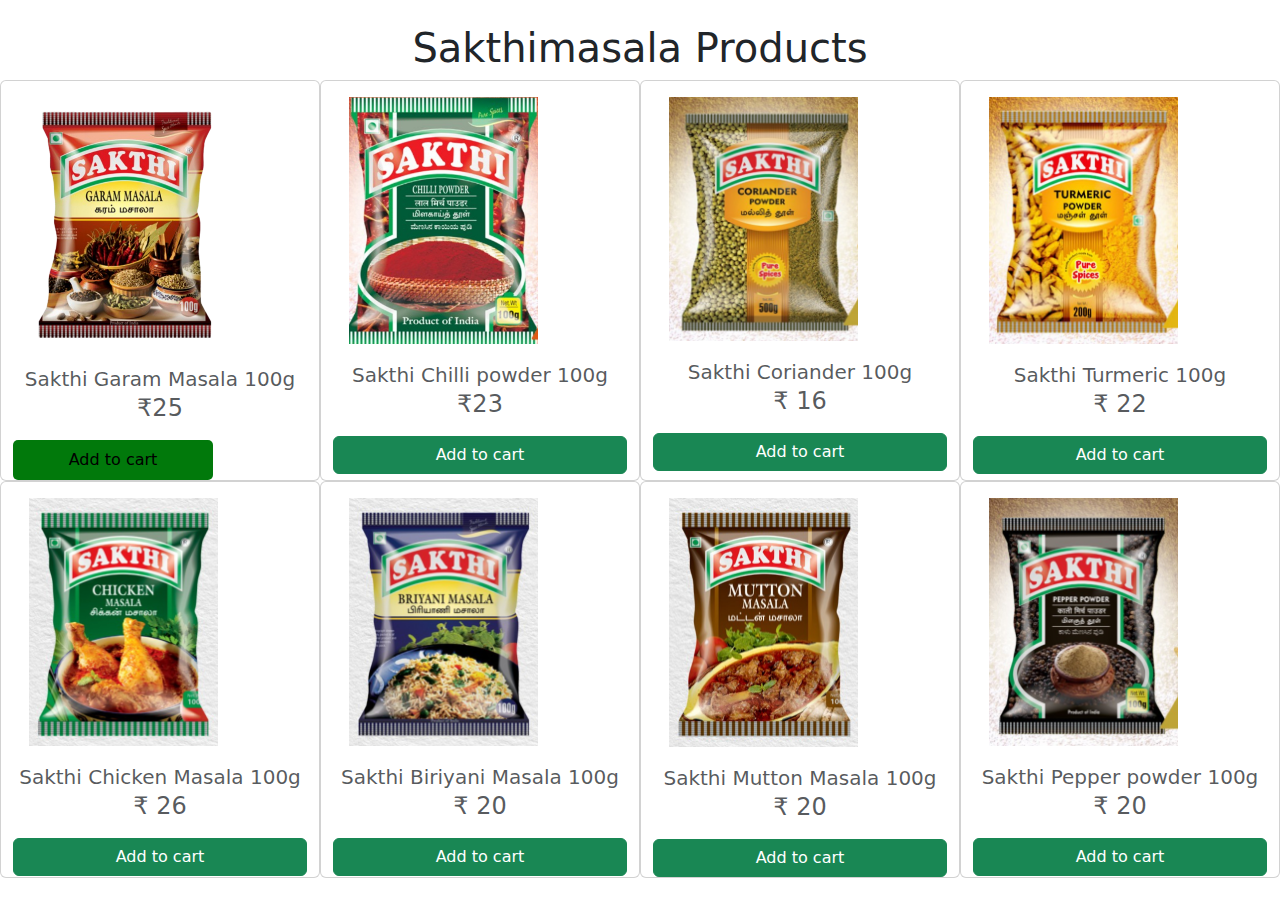
<file: New folder/test 3.html>
<!DOCTYPE html>
<html lang="en">
<head>
    <meta charset="UTF-8">
    <meta name="viewport" content="width=device-width, initial-scale=1.0">
    <title>Spices Page</title>
    <link href="https://cdn.jsdelivr.net/npm/bootstrap@5.3.3/dist/css/bootstrap.min.css" rel="stylesheet" integrity="sha384-QWTKZyjpPEjISv5WaRU9OFeRpok6YctnYmDr5pNlyT2bRjXh0JMhjY6hW+ALEwIH" crossorigin="anonymous">
    <link rel="stylesheet" href="test.css">
    <link rel="stylesheet" href="https://cdnjs.cloudflare.com/ajax/libs/font-awesome/6.5.1/css/all.min.css">
</head>
<body>
    <br>
    <h1 class="text-center">
        Sakthimasala Products
    </h1>
    <div class="container-fluid">
        <div class="row">
            <div class="col-12 col-sm-6 col-md-4 col-lg-3 card">
                <img class="p-3 img-fluid w-75" src="./images/Spices/Sakthimasala page images/garam masala.png">
                <p class="text-center text-body-secondary fs-5">Sakthi Garam Masala 100g <br>
                    <span class="h4">₹25</span>
                </p>
                <button class="cart-button" onclick="addToCart('aachi Masala', './images/Spices/aachimasala.jpg', 20)">
                    <span class="add-to-cart">Add to cart</span>
                    <span class="added"> <i class="fa-solid fa-circle-check"></i> Done </span>
                    <i class="fa-solid fa-cart-shopping"></i>
                    <i class="fas fa-box"></i>
                </button>
            </div>
            <div class="col-12 col-sm-6 col-md-4 col-lg-3 card">
                <img class="p-3 img-fluid w-75" src="./images/Spices/Sakthimasala page images/chilli powder.jpeg"
                    alt="NO-IMAGE">
                <p class="text-center text-body-secondary fs-5">Sakthi Chilli powder 100g <br> <span class="h4">
                        ₹23</span> </p>
                <button class="btn btn-success"
                    onclick=" buy('Sakthi Chilli powder 100g','./images/Spices/Sakthimasala page images/chilli powder.jpeg', 23)">
                    Add to cart
                </button>
            </div>
            <div class="col-12 col-sm-6 col-md-4 col-lg-3 card">
                <img class="p-3 img-fluid w-75" src="./images/Spices/Sakthimasala page images/coriander powder.jpg"
                    alt="">
                <p class="text-center text-body-secondary fs-5">Sakthi Coriander 100g <br> <span class="h4">₹
                        16</span> </p>
                <button class="btn btn-success"
                    onclick=" buy('Sakthi Coriander 100g','./images/Spices/Sakthimasala page images/coriander powder.jpg', 16)">
                    Add to cart
                </button>
            </div>
            <div class="col-12 col-sm-6 col-md-4 col-lg-3 card">
                <img class="p-3 img-fluid w-75" src="./images/Spices/Sakthimasala page images/trumeric powder.jpg"
                    alt="">
                <p class="text-center text-body-secondary fs-5">Sakthi Turmeric 100g <br> <span class="h4">₹
                        22</span> </p>
                <button class="btn btn-success"
                    onclick=" buy('Sakthi Turmeric 100g','./images/Spices/Sakthimasala page images/trumeric powder.jpg', 22)">
                    Add to cart
                </button>
            </div>
            <div class="col-12 col-sm-6 col-md-4 col-lg-3 card">
                <img class="p-3 img-fluid w-75" src="./images/Spices/Sakthimasala page images/chicken masala.jpg"
                    alt="">
                <p class="text-center text-body-secondary fs-5">Sakthi Chicken Masala 100g <br> <span class="h4">₹
                        26</span> </p>
                <button class="btn btn-success"
                    onclick=" buy('Sakthi Chicken Masala 100g','./images/Spices/Sakthimasala page images/chicken masala.jpg', 26)">
                    Add to cart
                </button>
            </div>
            <div class="col-12 col-sm-6 col-md-4 col-lg-3 card">
                <img class="p-3 img-fluid w-75" src="./images/Spices/Sakthimasala page images/biriyani masala.jpeg"
                    alt="">
                <p class="text-center text-body-secondary fs-5">Sakthi Biriyani Masala 100g <br> <span class="h4">₹
                        20</span> </p>
                <button class="btn btn-success"
                    onclick=" buy('Sakthi biriyani Masala 100g','./images/Spices/Sakthimasala page images/biriyani masala.png', 20)">
                    Add to cart
                </button>
            </div>
            <div class="col-12 col-sm-6 col-md-4 col-lg-3 card">
                <img class="p-3 img-fluid w-75" src="./images/Spices/Sakthimasala page images/mutton masala.jpg"
                    alt="">
                <p class="text-center text-body-secondary fs-5">Sakthi Mutton Masala 100g <br> <span class="h4">₹
                        20</span> </p>
                <button class="btn btn-success"
                    onclick=" buy('Sakthi mutton Masala 100g','./images/Spices/Sakthimasala page images/mutton masala.png', 20)">
                    Add to cart
                </button>
            </div>
            <div class="col-12 col-sm-6 col-md-4 col-lg-3 card">
                <img class="p-3 img-fluid w-75" src="./images/Spices/Sakthimasala page images/peper powder.jpg"
                    alt="">
                <p class="text-center text-body-secondary fs-5">Sakthi Pepper powder 100g <br> <span class="h4">₹
                        20</span> </p>
                <button class="btn btn-success"
                    onclick=" buy('Sakthi peper Masala 100g','./images/Spices/Sakthimasala page images/peper masala.png', 20)">
                    Add to cart
                </button>
            </div>
        </div>
    </div>
    
</body>
<script src="./test.js"></script>
<script src="https://cdn.jsdelivr.net/npm/bootstrap@5.3.3/dist/js/bootstrap.bundle.min.js" integrity="sha384-YvpcrYf0tY3lHB60NNkmXc5s9fDVZLESaAA55NDzOxhy9GkcIdslK1eN7N6jIeHz" crossorigin="anonymous"></script>
</html>
</file>
<file: New folder/test.css>
/* html {
    scroll-behavior: smooth;
}

body {
    background-color: #ffffff;
}

nav {
    background-color: #ffffff;
    width: 100%;
}

.nav-item {
    transition: 0.5s;
    border-radius: 20px;
}

.container-fluid {
    animation-name: navanimation;
    animation-timing-function: linear;
    animation-duration: 1s;
}

#imgid {
    height: 50%;
}

@keyframes navanimation {
    from {
        position: relative;
        top: -30px;
    }

    to {
        position: relative;
        top: 0px;
    }
}

.nav-item:hover {
    border: none;
    background-color: #f1f1f1;

}

header {
    z-index: 1;
}

.container,
.card {
    background-color: #ffffff;
}

.card {
    border: none;
    align-items: center;
    animation: appear linear;
    animation-timeline: view();
    animation-range: entry 0% cover 40%;
}

@keyframes appear {
    from {
        opacity: 0;
        scale: 0.5;
    }

    to {
        opacity: 1;
        scale: 1;
    }
}

.card:hover img {
    filter: drop-shadow(0px 15px 10px #000);
    transform: scale(1.03, 1.03);
}

img {
    transition: 0.5s;
}

#footerid {
    background-color: #8afffb;
    width: 100%;
}

#fimg:hover {
    filter: drop-shadow(0px 0px 20px #F5F5F5);
    color: white;
}

#detailsid {
    margin-top: 20px;
}

#footbtn {
    margin-top: 15px;
    margin-left: 30px;
}

#ftxt1,
#ftxt2,
#ftxt3 {
    margin-top: 15px;
    margin-left: 30px;
    width: 85%;
}

.imgsec,
#fimg {
    width: 50%;
} */



   /* Beaverages */


/* .nav-item:hover {
    border: none;
    background-color: #f1f1f1;

  }

  header {
    z-index: 1;
  }

  body {
    background-color: #ccffca;
  }

  nav {
    background-color: #ffffff;
    width: 100%;
  }

  .nav-item {
    transition: 0.5s;
    border-radius: 20px;
  }

  footer {
    background-color: #dad9d9;
    text-align: center;
  }

  .card {
    border: none;
    animation: appear linear;
    animation-timeline: view();
    animation-range: entry 0% cover 40%;
  }

  @keyframes appear {
    from {
      opacity: 0;
      scale: 0.5;
    }

    to {
      opacity: 1;
      scale: 1;
    }
  }


  img {
    transition: 0.5s;
  }

  img:hover {
    filter: drop-shadow(0px 10px 10px gray);
    transform: scale(1.01, 1.01);
  }

  .container {
    box-shadow: 0px 0px 10px gray;
  }

  #footerid {
    background-color: #8afffb;
    width: 100%;
  }

  #fimg:hover {
    filter: drop-shadow(0px 0px 20px #F5F5F5);
    color: white;
  }

  #detailsid {
    margin-top: 20px;
  }

  #footbtn {
    margin-top: 15px;
    margin-left: 30px;
  }

  #ftxt1,#ftxt2,#ftxt3 {
    margin-top: 15px;
    margin-left: 30px;
    width: 85%;
  }

  .imgsec,#fimg {
    width: 50%;
  } */


  /* STAPLES */

/* 
  html {
    scroll-behavior: smooth;
}

body {
    background-color: #ffffff;
}

nav {
    background-color: #ffffff;
    width: 100%;
}

.nav-item {
    transition: 0.5s;
    border-radius: 20px;
}

.container-fluid {
    animation-name: navanimation;
    animation-timing-function: linear;
    animation-duration: 1s;
}

#imgid {
    height: 300px;
}

@keyframes navanimation {
    from {
        position: relative;
        top: -30px;
    }

    to {
        position: relative;
        top: 0px;
    }
}

.nav-item:hover {
    border: none;
    background-color: #f1f1f1;

}

header {
    z-index: 1;
}

#caro {
    width: 80%;
}

.container,
.card {
    background-color: #ffffff;
}

.card {
    border: none;
    align-items: center;
    animation: appear linear;
    animation-timeline: view();
    animation-range: entry 0% cover 40%;
}

@keyframes appear {
    from {
        opacity: 0;
        scale: 0.5;
    }

    to {
        opacity: 1;
        scale: 1;
    }
}

.card:hover img {
    filter: drop-shadow(0px 15px 10px #000);
    transform: scale(1.03, 1.03);
}

img {
    transition: 0.5s;
}

#footerid {
    background-color: #8afffb;
    width: 100%;
}

#fimg:hover {
    filter: drop-shadow(0px 0px 20px #F5F5F5);
    color: white;
}

#detailsid {
    margin-top: 20px;
}

#footbtn {
    margin-top: 15px;
    margin-left: 30px;
}

#ftxt1,
#ftxt2,
#ftxt3,
#ftxt4 {
    margin-top: 15px;
    margin-left: 30px;
    width: 85%;
}

.imgsec {
    width: 50%;
}

#Staplescontainer {
?

.imgsec,
#fimg {
    width: 50%;
} */
.cart-button {
    position: relative;
    padding: 5px;
    width: 200px;
    height: 40px;
    border: 0;
    border-radius: 5px;
    background-color: #01790b;
    outline: none;
    cursor: pointer;
    color: #000000;
    transition: .3s ease-in-out;
    overflow: hidden;
    font-weight: 500;
  }

  .cart-button:hover {
    background-color: #259e00;
  }
  .cart-button:active {
    transform: scale(.9);
  }

  .cart-button .fa-cart-shopping {
    position: absolute;
    z-index: 2;
    top: 50%; left: -10%;
    font-size: 2em;
    transform: translate(-50%, -50%);
  }
  .cart-button .fa-box {
    position: absolute;
    z-index: 3;
    top: -20%; left: 52%;
    font-size: 1.2em;
    transform: translate(
        -50%, -50%);
    color: gold;
  }

.cart-button span {
    position: absolute;
    z-index: 3;
    left: 50%;
    top: 50%;
    font-size: 1em;
    color: #000;
    transform: translate(-50%, -50%);
}

.cart-button span
.add-to-cart {
    opacity: 1;
}

.cart-button span.added {
    opacity: 0;
}

.cart-button.clicked .fa-cart-shopping {
    animation: truck 2s ease-in-out forwards;
}

.cart-button.clicked .fa-box {
    animation: box 2s ease-in-out forwards;
}

.cart-button.clicked span.add-to-cart {
    animation: txt1 2s ease-in-out forwards;
}

.cart-button.clicked span.added {
    animation: txt2 2s ease-in-out forwards;
}

@keyframes truck {
    0% { left: -10%; }
    40%,
    55% { left: 50%; }
    100% { left: 110%; }
}

@keyframes box {
    0%,
    40% { top: -20%; left: -5%; }
    55% { top: 37%; left: 52%; }
    100% { top: 37%; left: 110%; } }

@keyframes txt1 {
    0% { opacity: 1; }
    20%,
    100% { opacity: 0; } }

@keyframes txt2 {
    0%,
    80% { opacity: 0; }
    100% { opacity: 1; } }
</file>
